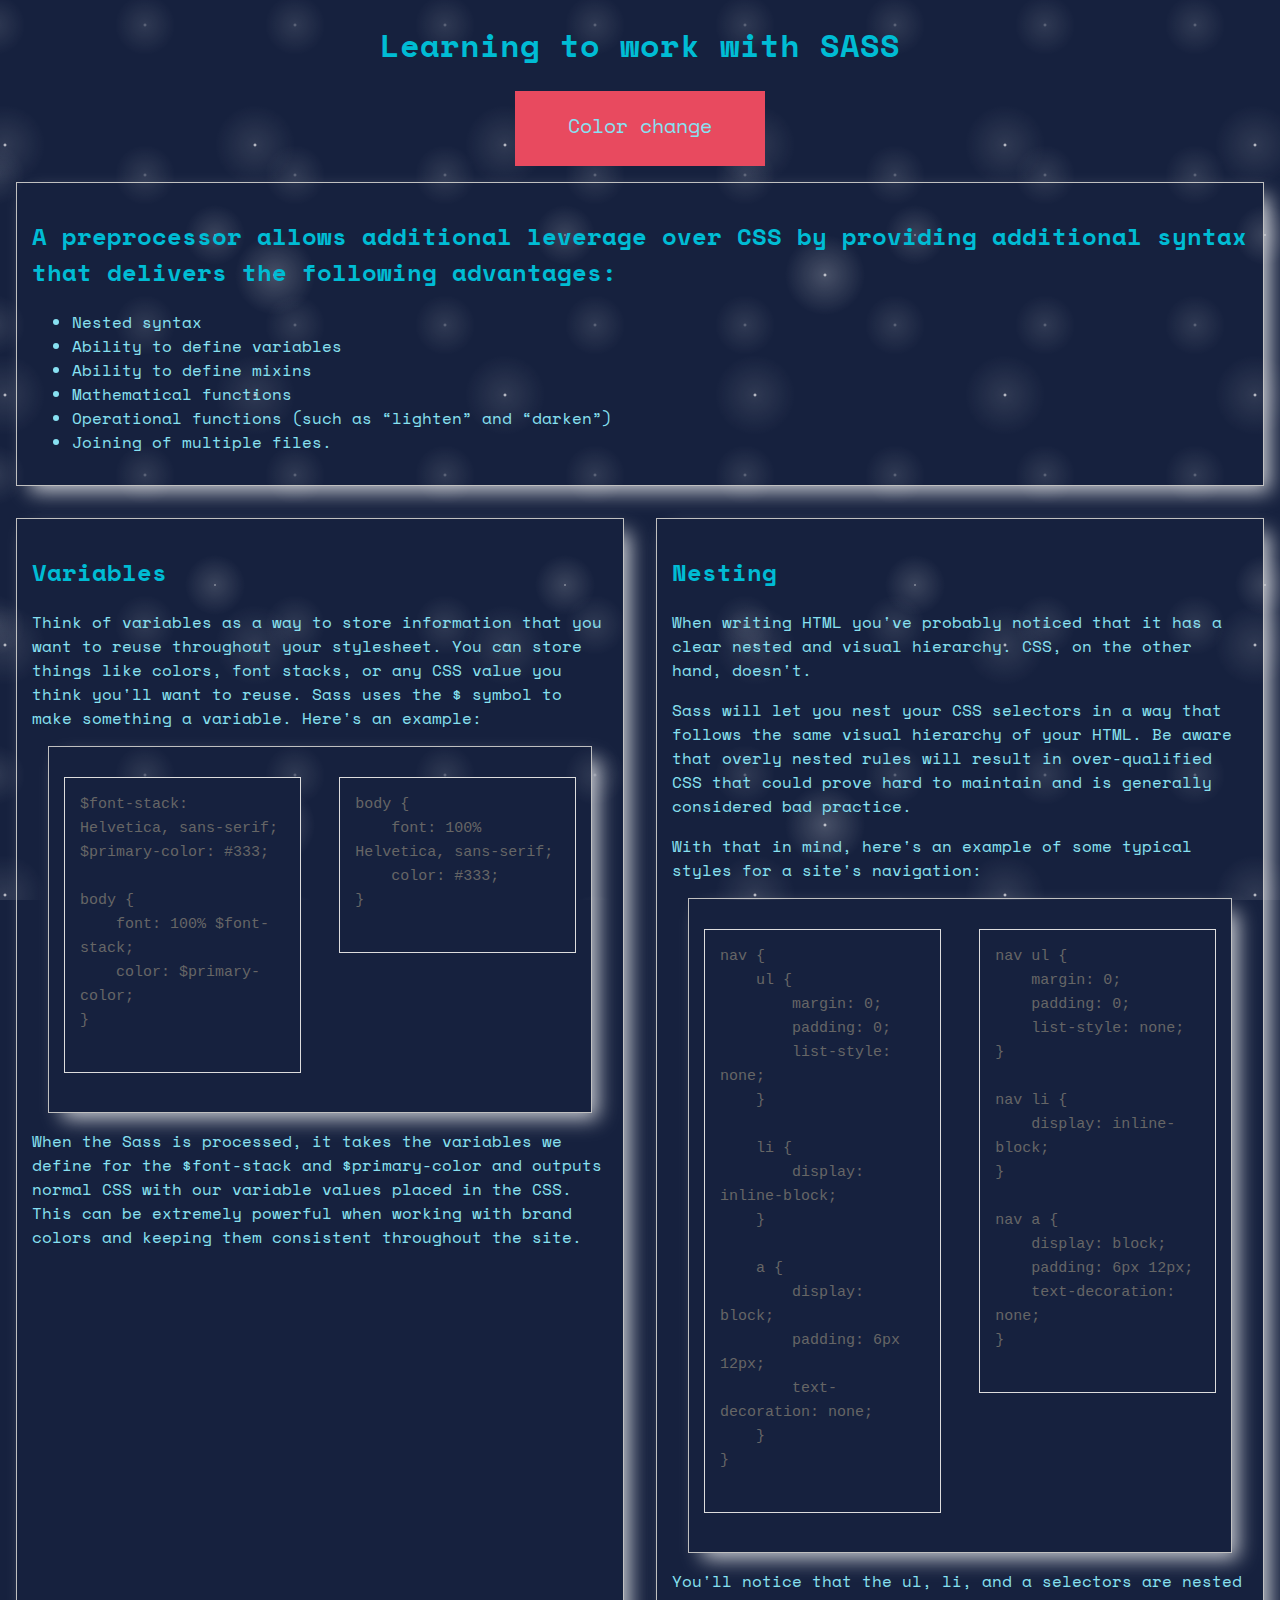
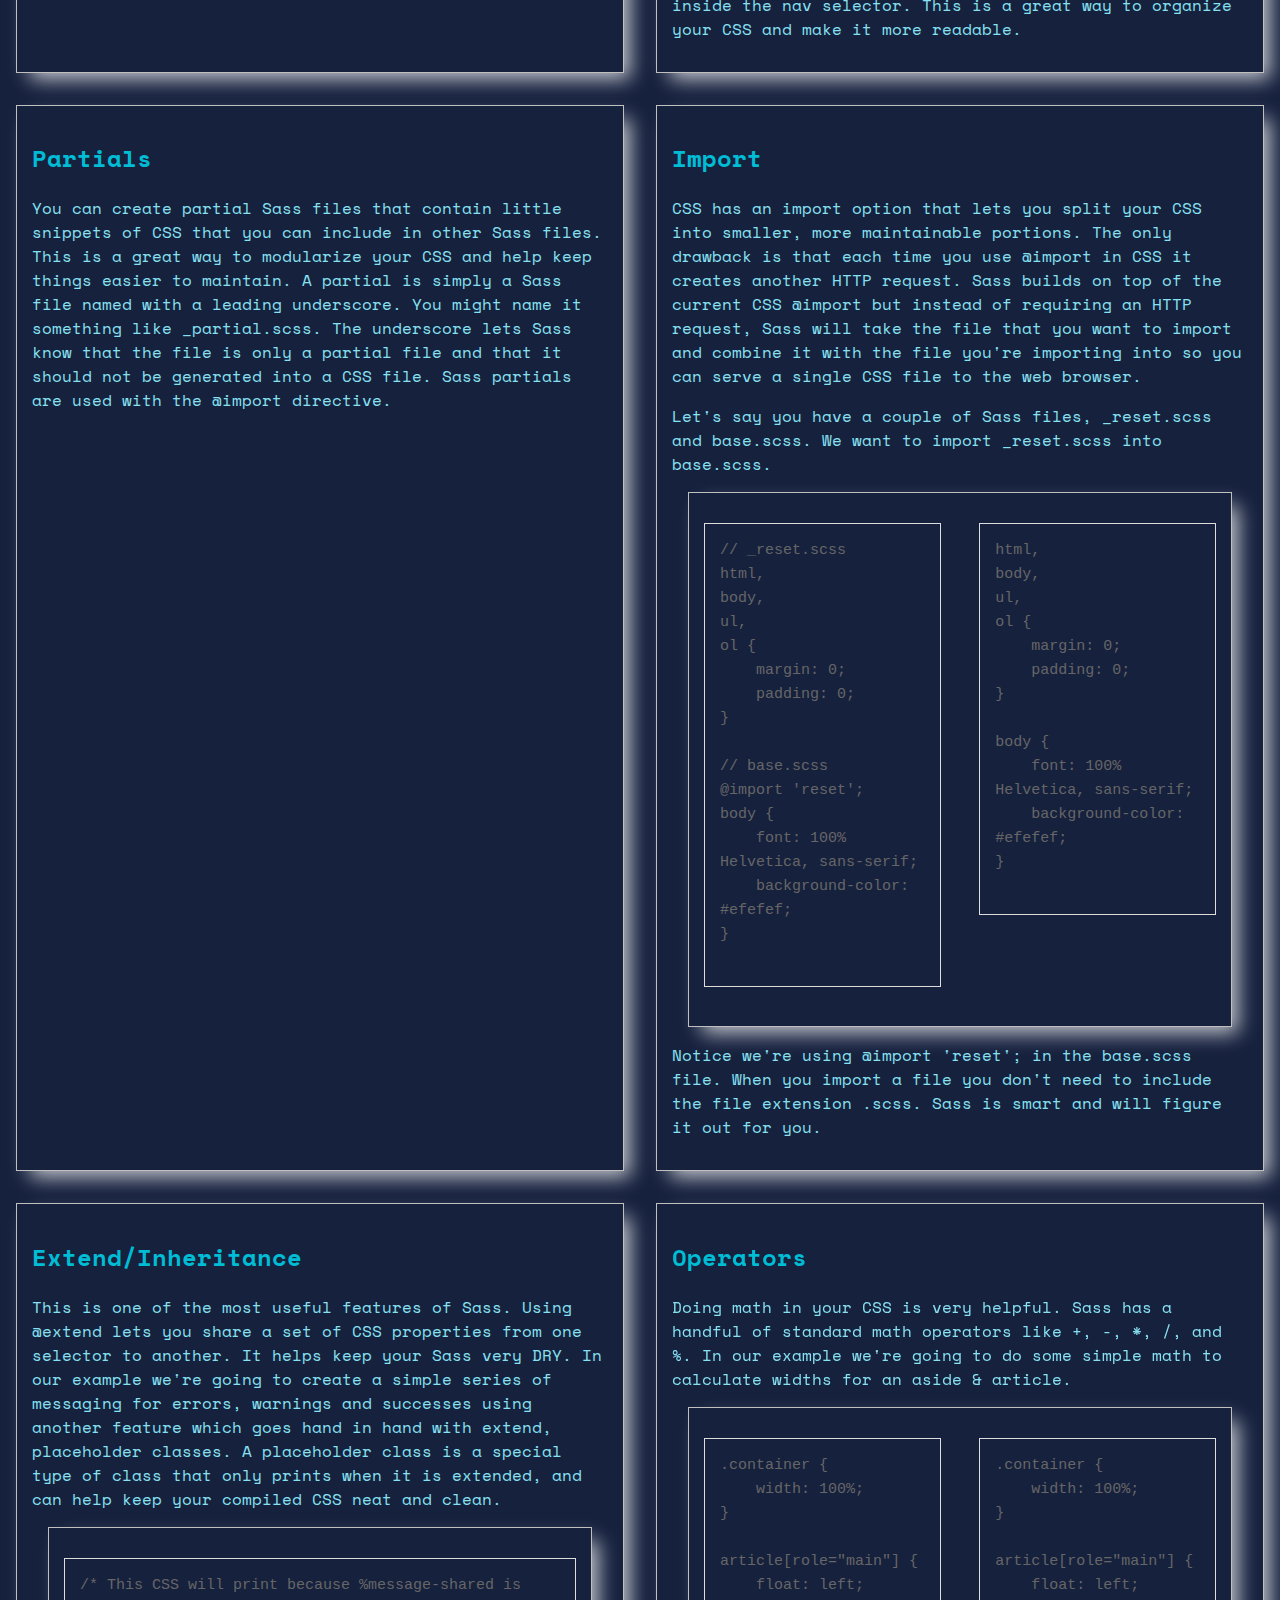
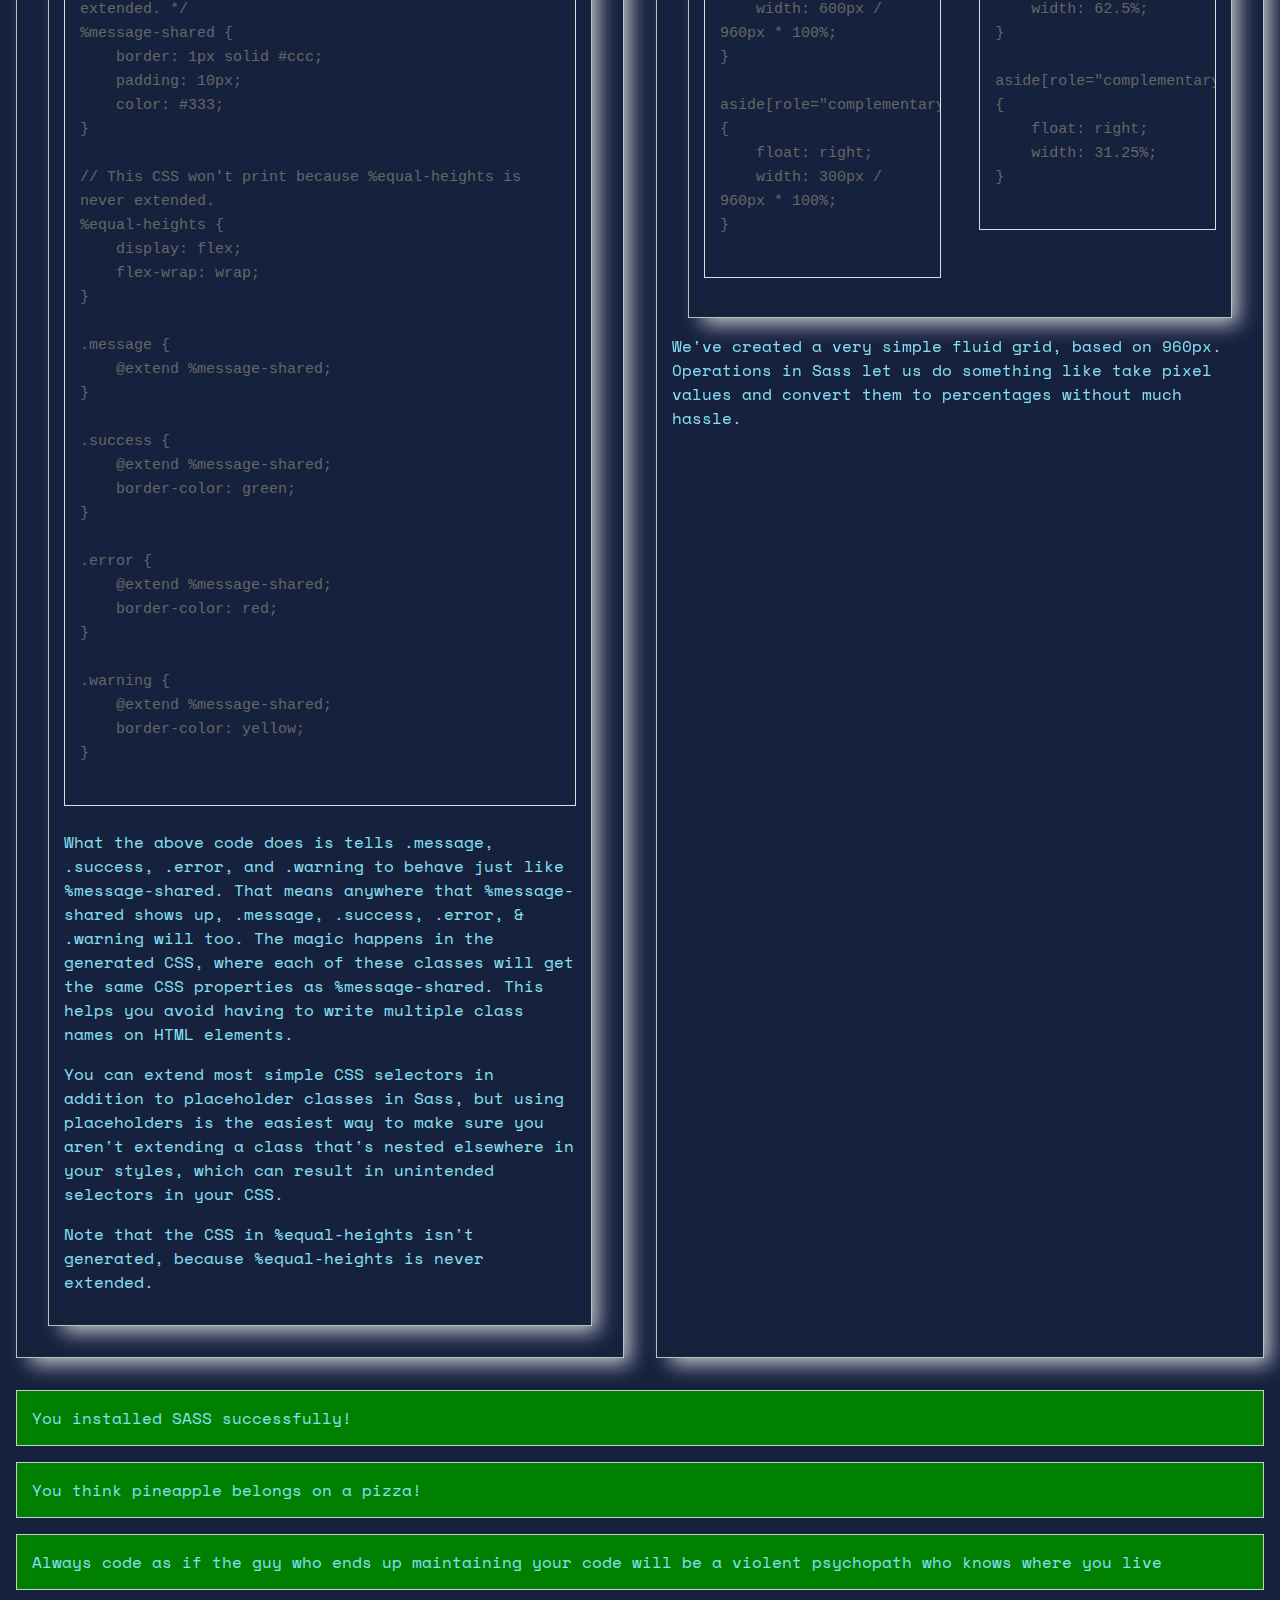
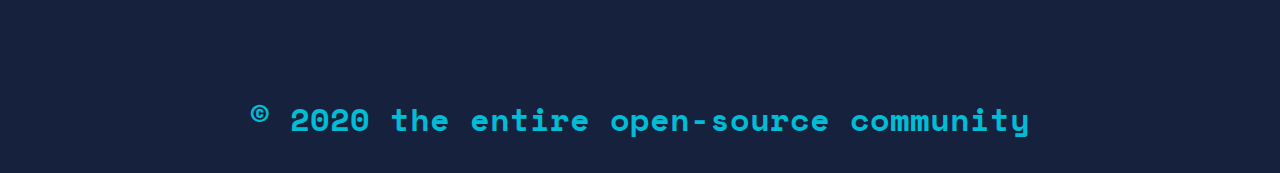
<file: index.html>
<!DOCTYPE html>
<html lang="en">
<head>
    <meta charset="UTF-8" />
    <meta
            name="viewport"
            content="width=device-width, user-scalable=no, initial-scale=1.0, maximum-scale=1.0, minimum-scale=1.0"
    />
    <meta http-equiv="X-UA-Compatible" content="ie=edge" />
    <title>Learning to work with SASS</title>

    <link
            href="https://fonts.googleapis.com/css?family=Space+Mono&display=swap"
            rel="stylesheet"
    />

    <link href="css/blue.css" type="text/css" rel="stylesheet" />
</head>
<body>
<header>
    <h1>Learning to work with SASS</h1>
</header>

<div class="cchange"><a href="red.html">Color change</a></div>

<article>
    <section id="selling-points">
        <h2>
            A preprocessor allows additional leverage over CSS by providing
            additional syntax that delivers the following advantages:
        </h2>

        <ul>
            <li>Nested syntax</li>
            <li>Ability to define variables</li>
            <li>Ability to define mixins</li>
            <li>Mathematical functions</li>
            <li>Operational functions (such as “lighten” and “darken”)</li>
            <li>Joining of multiple files.</li>
        </ul>
    </section>

    <section>
        <h2>Variables</h2>
        <p>
            Think of variables as a way to store information that you want to
            reuse throughout your stylesheet. You can store things like colors,
            font stacks, or any CSS value you think you'll want to reuse. Sass
            uses the $ symbol to make something a variable. Here's an example:
        </p>

        <section>
          <pre class="before">
$font-stack: Helvetica, sans-serif;
$primary-color: #333;

body {
    font: 100% $font-stack;
    color: $primary-color;
}
          </pre>
            <pre class="after">
body {
    font: 100% Helvetica, sans-serif;
    color: #333;
}
          </pre>
        </section>

        <p>
            When the Sass is processed, it takes the variables we define for the
            $font-stack and $primary-color and outputs normal CSS with our
            variable values placed in the CSS. This can be extremely powerful when
            working with brand colors and keeping them consistent throughout the
            site.
        </p>
    </section>

    <section>
        <h2>Nesting</h2>
        <p>
            When writing HTML you've probably noticed that it has a clear nested
            and visual hierarchy. CSS, on the other hand, doesn't.
        </p>

        <p>
            Sass will let you nest your CSS selectors in a way that follows the
            same visual hierarchy of your HTML. Be aware that overly nested rules
            will result in over-qualified CSS that could prove hard to maintain
            and is generally considered bad practice.
        </p>

        <p>
            With that in mind, here's an example of some typical styles for a
            site's navigation:
        </p>

        <section>
          <pre class="before">
nav {
    ul {
        margin: 0;
        padding: 0;
        list-style: none;
    }

    li {
        display: inline-block;
    }

    a {
        display: block;
        padding: 6px 12px;
        text-decoration: none;
    }
}
          </pre>
            <pre class="after">
nav ul {
    margin: 0;
    padding: 0;
    list-style: none;
}

nav li {
    display: inline-block;
}

nav a {
    display: block;
    padding: 6px 12px;
    text-decoration: none;
}
          </pre>
        </section>

        <p>
            You'll notice that the ul, li, and a selectors are nested inside the
            nav selector. This is a great way to organize your CSS and make it
            more readable.
        </p>
    </section>
    <section>
        <h2>Partials</h2>
        <p>
            You can create partial Sass files that contain little snippets of CSS
            that you can include in other Sass files. This is a great way to
            modularize your CSS and help keep things easier to maintain. A partial
            is simply a Sass file named with a leading underscore. You might name
            it something like _partial.scss. The underscore lets Sass know that
            the file is only a partial file and that it should not be generated
            into a CSS file. Sass partials are used with the @import directive.
        </p>
    </section>
    <section>
        <h2>Import</h2>
        <p>
            CSS has an import option that lets you split your CSS into smaller,
            more maintainable portions. The only drawback is that each time you
            use @import in CSS it creates another HTTP request. Sass builds on top
            of the current CSS @import but instead of requiring an HTTP request,
            Sass will take the file that you want to import and combine it with
            the file you're importing into so you can serve a single CSS file to
            the web browser.
        </p>

        <p>
            Let's say you have a couple of Sass files, _reset.scss and base.scss.
            We want to import _reset.scss into base.scss.
        </p>

        <section>
          <pre class="before">
// _reset.scss
html,
body,
ul,
ol {
    margin: 0;
    padding: 0;
}

// base.scss
@import 'reset';
body {
    font: 100% Helvetica, sans-serif;
    background-color: #efefef;
}
          </pre>
            <pre class="after">
html,
body,
ul,
ol {
    margin: 0;
    padding: 0;
}

body {
    font: 100% Helvetica, sans-serif;
    background-color: #efefef;
}
          </pre>
        </section>

        <p>
            Notice we're using @import 'reset'; in the base.scss file. When you
            import a file you don't need to include the file extension .scss. Sass
            is smart and will figure it out for you.
        </p>
    </section>
    <section>
        <h2>Extend/Inheritance</h2>
        <p>
            This is one of the most useful features of Sass. Using @extend lets
            you share a set of CSS properties from one selector to another. It
            helps keep your Sass very DRY. In our example we're going to create a
            simple series of messaging for errors, warnings and successes using
            another feature which goes hand in hand with extend, placeholder
            classes. A placeholder class is a special type of class that only
            prints when it is extended, and can help keep your compiled CSS neat
            and clean.
        </p>
        <section>
          <pre>
/* This CSS will print because %message-shared is extended. */
%message-shared {
    border: 1px solid #ccc;
    padding: 10px;
    color: #333;
}

// This CSS won't print because %equal-heights is never extended.
%equal-heights {
    display: flex;
    flex-wrap: wrap;
}

.message {
    @extend %message-shared;
}

.success {
    @extend %message-shared;
    border-color: green;
}

.error {
    @extend %message-shared;
    border-color: red;
}

.warning {
    @extend %message-shared;
    border-color: yellow;
}
          </pre>

            <p>
                What the above code does is tells .message, .success, .error, and
                .warning to behave just like %message-shared. That means anywhere
                that %message-shared shows up, .message, .success, .error, &
                .warning will too. The magic happens in the generated CSS, where
                each of these classes will get the same CSS properties as
                %message-shared. This helps you avoid having to write multiple class
                names on HTML elements.
            </p>

            <p>
                You can extend most simple CSS selectors in addition to placeholder
                classes in Sass, but using placeholders is the easiest way to make
                sure you aren't extending a class that's nested elsewhere in your
                styles, which can result in unintended selectors in your CSS.
            </p>
            <p>
                Note that the CSS in %equal-heights isn't generated, because
                %equal-heights is never extended.
            </p>
        </section>
    </section>
    <section>
        <h2>Operators</h2>
        <p>
            Doing math in your CSS is very helpful. Sass has a handful of standard
            math operators like +, -, *, /, and %. In our example we're going to
            do some simple math to calculate widths for an aside & article.
        </p>

        <section>
          <pre class="before">
.container {
    width: 100%;
}

article[role="main"] {
    float: left;
    width: 600px / 960px * 100%;
}

aside[role="complementary"] {
    float: right;
    width: 300px / 960px * 100%;
}
          </pre>
            <pre class="after">
.container {
    width: 100%;
}

article[role="main"] {
    float: left;
    width: 62.5%;
}

aside[role="complementary"] {
    float: right;
    width: 31.25%;
}
          </pre>
        </section>

        <p>
            We've created a very simple fluid grid, based on 960px. Operations in
            Sass let us do something like take pixel values and convert them to
            percentages without much hassle.
        </p>
    </section>
</article>

<p class="success">
    You installed SASS successfully!
</p>
<p class="error">
    You think pineapple belongs on a pizza!
</p>
<p class="warning">
    Always code as if the guy who ends up maintaining your code will be a
    violent psychopath who knows where you live
</p>

<footer>
    <h6>&copy; 2020 the entire open-source community</h6>
</footer>
</body>
</html>
</file>
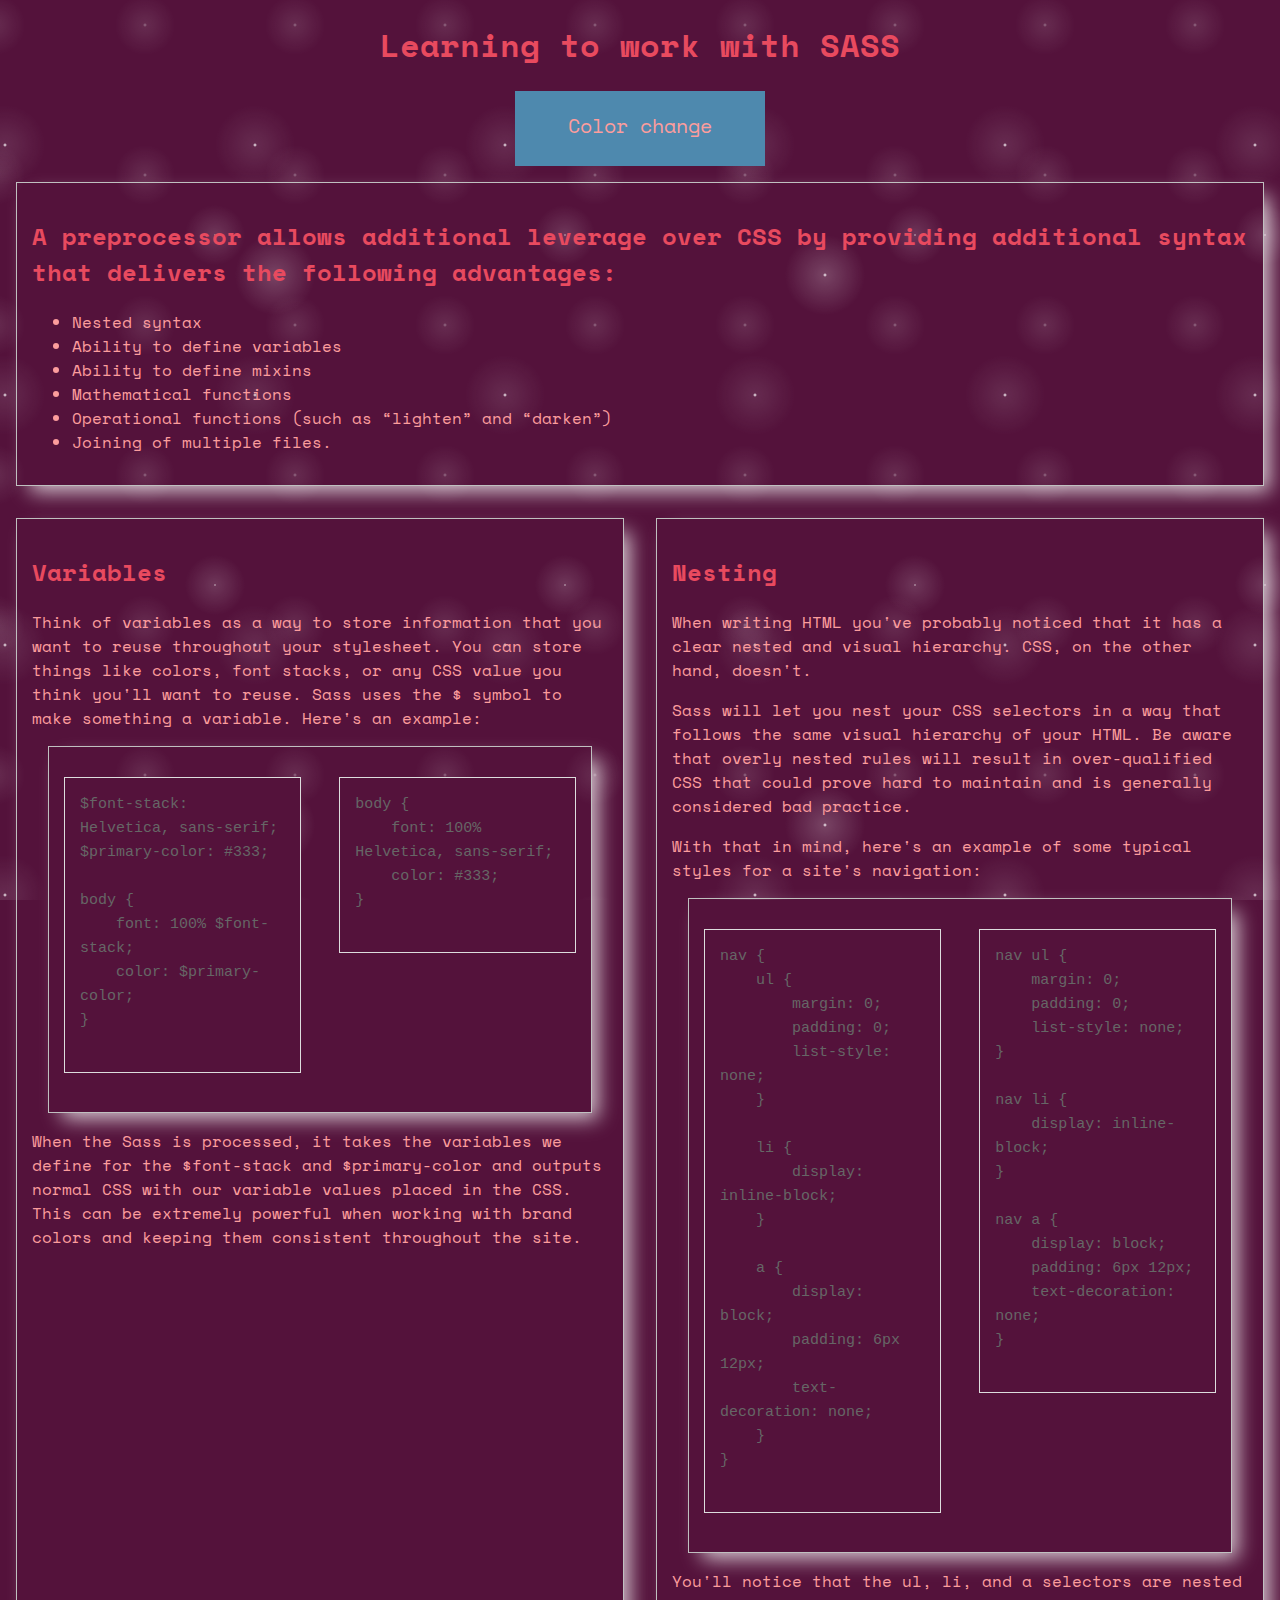
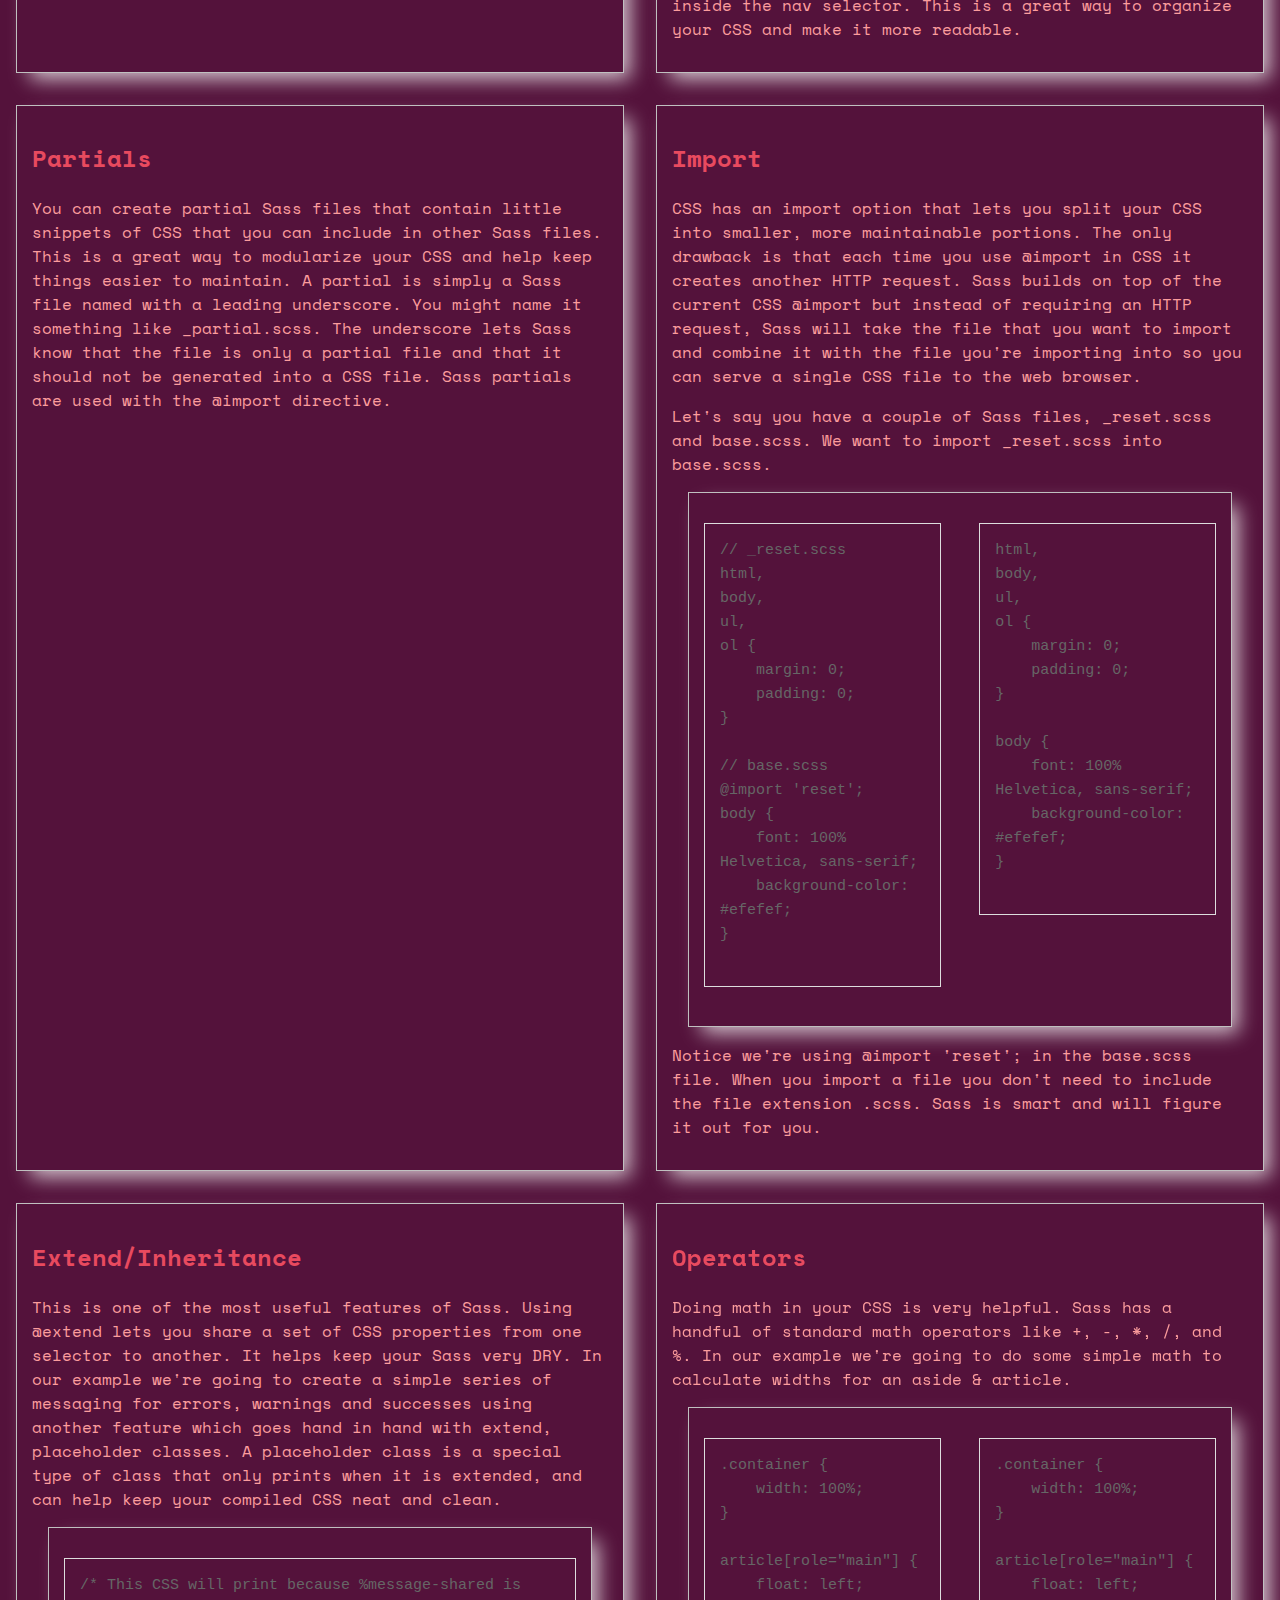
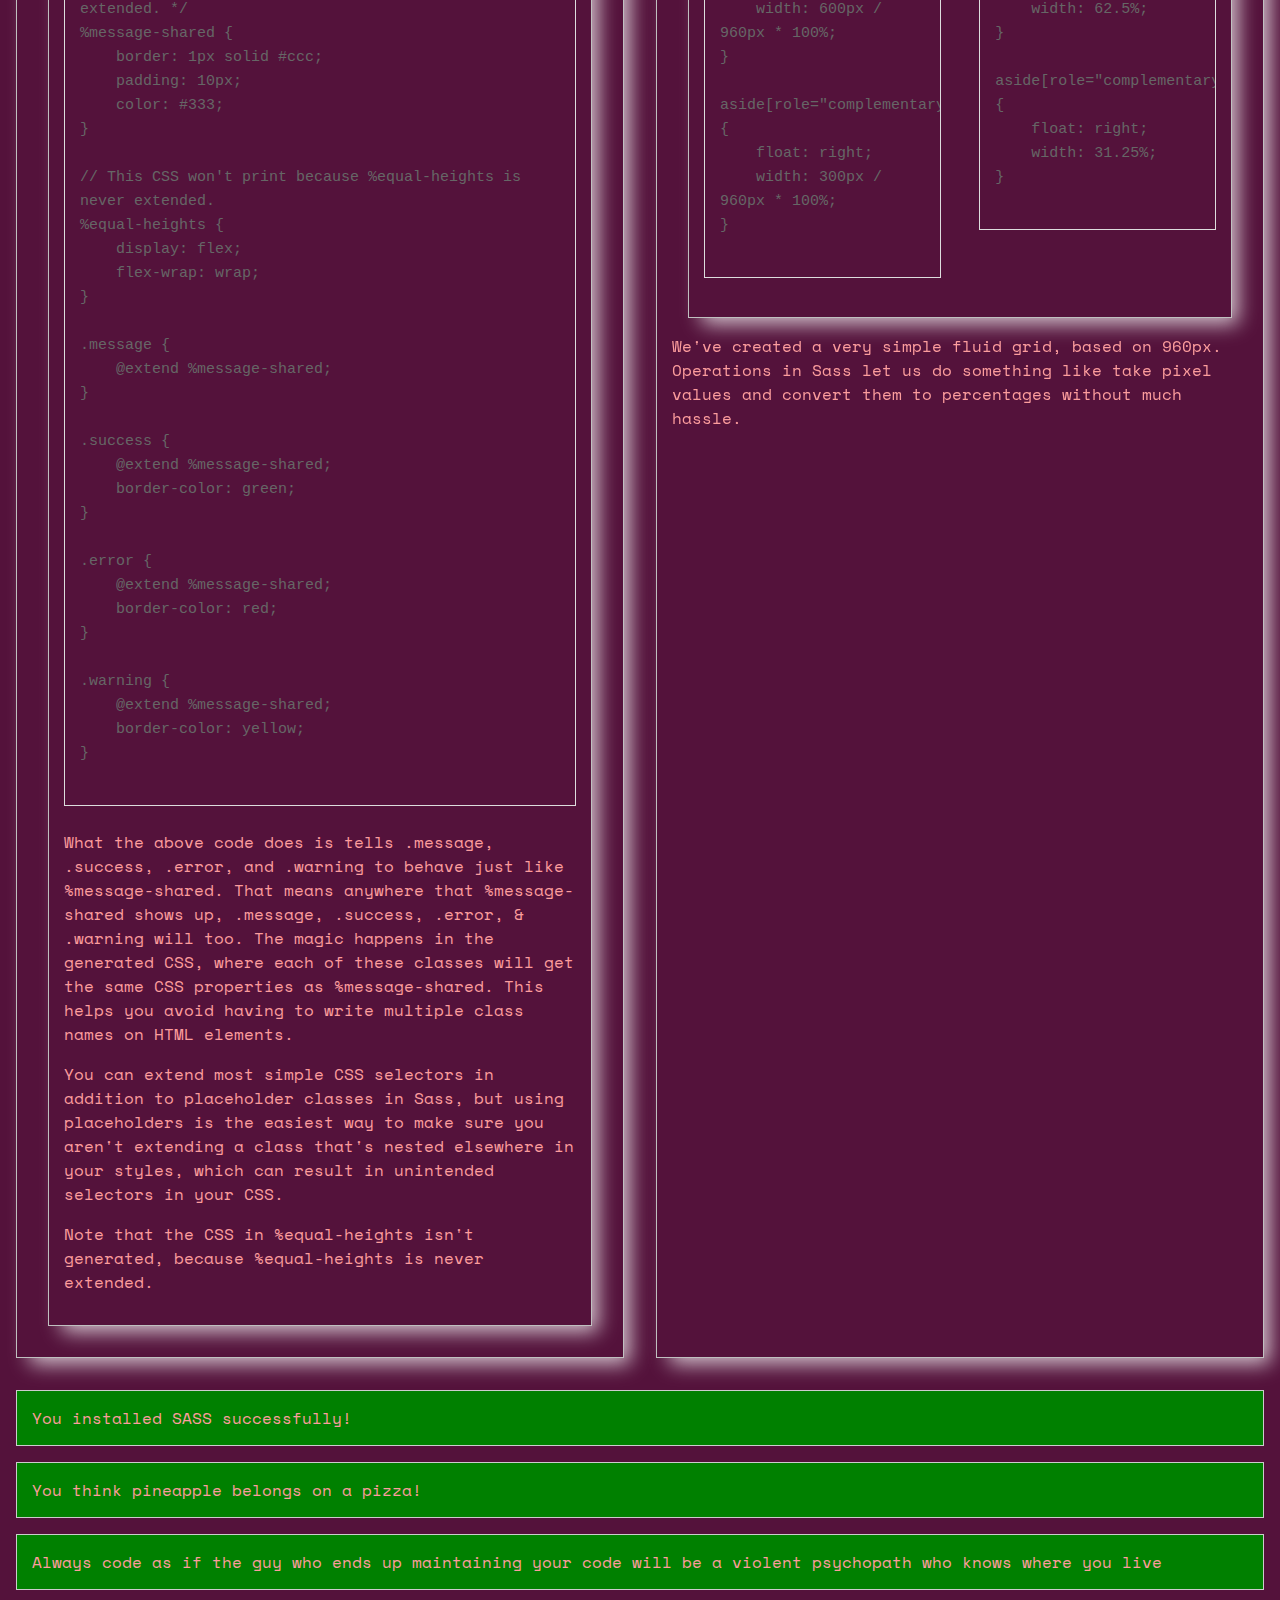
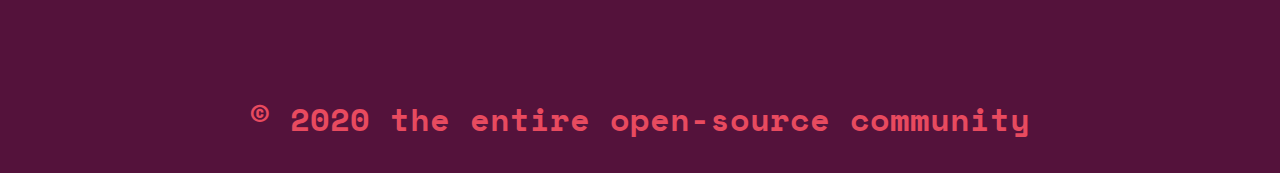
<file: red.html>
<!DOCTYPE html>
<html lang="en">
<head>
    <meta charset="UTF-8" />
    <meta
            name="viewport"
            content="width=device-width, user-scalable=no, initial-scale=1.0, maximum-scale=1.0, minimum-scale=1.0"
    />
    <meta http-equiv="X-UA-Compatible" content="ie=edge" />
    <title>Learning to work with SASS</title>

    <link
            href="https://fonts.googleapis.com/css?family=Space+Mono&display=swap"
            rel="stylesheet"
    />

    <link href="css/red.css" type="text/css" rel="stylesheet" />
</head>
<body>
<header>
    <h1>Learning to work with SASS</h1>
</header>

<div class="cchange"><a href="index.html">Color change</a></div>

<article>
    <section id="selling-points">
        <h2>
            A preprocessor allows additional leverage over CSS by providing
            additional syntax that delivers the following advantages:
        </h2>

        <ul>
            <li>Nested syntax</li>
            <li>Ability to define variables</li>
            <li>Ability to define mixins</li>
            <li>Mathematical functions</li>
            <li>Operational functions (such as “lighten” and “darken”)</li>
            <li>Joining of multiple files.</li>
        </ul>
    </section>

    <section>
        <h2>Variables</h2>
        <p>
            Think of variables as a way to store information that you want to
            reuse throughout your stylesheet. You can store things like colors,
            font stacks, or any CSS value you think you'll want to reuse. Sass
            uses the $ symbol to make something a variable. Here's an example:
        </p>

        <section>
          <pre class="before">
$font-stack: Helvetica, sans-serif;
$primary-color: #333;

body {
    font: 100% $font-stack;
    color: $primary-color;
}
          </pre>
            <pre class="after">
body {
    font: 100% Helvetica, sans-serif;
    color: #333;
}
          </pre>
        </section>

        <p>
            When the Sass is processed, it takes the variables we define for the
            $font-stack and $primary-color and outputs normal CSS with our
            variable values placed in the CSS. This can be extremely powerful when
            working with brand colors and keeping them consistent throughout the
            site.
        </p>
    </section>

    <section>
        <h2>Nesting</h2>
        <p>
            When writing HTML you've probably noticed that it has a clear nested
            and visual hierarchy. CSS, on the other hand, doesn't.
        </p>

        <p>
            Sass will let you nest your CSS selectors in a way that follows the
            same visual hierarchy of your HTML. Be aware that overly nested rules
            will result in over-qualified CSS that could prove hard to maintain
            and is generally considered bad practice.
        </p>

        <p>
            With that in mind, here's an example of some typical styles for a
            site's navigation:
        </p>

        <section>
          <pre class="before">
nav {
    ul {
        margin: 0;
        padding: 0;
        list-style: none;
    }

    li {
        display: inline-block;
    }

    a {
        display: block;
        padding: 6px 12px;
        text-decoration: none;
    }
}
          </pre>
            <pre class="after">
nav ul {
    margin: 0;
    padding: 0;
    list-style: none;
}

nav li {
    display: inline-block;
}

nav a {
    display: block;
    padding: 6px 12px;
    text-decoration: none;
}
          </pre>
        </section>

        <p>
            You'll notice that the ul, li, and a selectors are nested inside the
            nav selector. This is a great way to organize your CSS and make it
            more readable.
        </p>
    </section>
    <section>
        <h2>Partials</h2>
        <p>
            You can create partial Sass files that contain little snippets of CSS
            that you can include in other Sass files. This is a great way to
            modularize your CSS and help keep things easier to maintain. A partial
            is simply a Sass file named with a leading underscore. You might name
            it something like _partial.scss. The underscore lets Sass know that
            the file is only a partial file and that it should not be generated
            into a CSS file. Sass partials are used with the @import directive.
        </p>
    </section>
    <section>
        <h2>Import</h2>
        <p>
            CSS has an import option that lets you split your CSS into smaller,
            more maintainable portions. The only drawback is that each time you
            use @import in CSS it creates another HTTP request. Sass builds on top
            of the current CSS @import but instead of requiring an HTTP request,
            Sass will take the file that you want to import and combine it with
            the file you're importing into so you can serve a single CSS file to
            the web browser.
        </p>

        <p>
            Let's say you have a couple of Sass files, _reset.scss and base.scss.
            We want to import _reset.scss into base.scss.
        </p>

        <section>
          <pre class="before">
// _reset.scss
html,
body,
ul,
ol {
    margin: 0;
    padding: 0;
}

// base.scss
@import 'reset';
body {
    font: 100% Helvetica, sans-serif;
    background-color: #efefef;
}
          </pre>
            <pre class="after">
html,
body,
ul,
ol {
    margin: 0;
    padding: 0;
}

body {
    font: 100% Helvetica, sans-serif;
    background-color: #efefef;
}
          </pre>
        </section>

        <p>
            Notice we're using @import 'reset'; in the base.scss file. When you
            import a file you don't need to include the file extension .scss. Sass
            is smart and will figure it out for you.
        </p>
    </section>
    <section>
        <h2>Extend/Inheritance</h2>
        <p>
            This is one of the most useful features of Sass. Using @extend lets
            you share a set of CSS properties from one selector to another. It
            helps keep your Sass very DRY. In our example we're going to create a
            simple series of messaging for errors, warnings and successes using
            another feature which goes hand in hand with extend, placeholder
            classes. A placeholder class is a special type of class that only
            prints when it is extended, and can help keep your compiled CSS neat
            and clean.
        </p>
        <section>
          <pre>
/* This CSS will print because %message-shared is extended. */
%message-shared {
    border: 1px solid #ccc;
    padding: 10px;
    color: #333;
}

// This CSS won't print because %equal-heights is never extended.
%equal-heights {
    display: flex;
    flex-wrap: wrap;
}

.message {
    @extend %message-shared;
}

.success {
    @extend %message-shared;
    border-color: green;
}

.error {
    @extend %message-shared;
    border-color: red;
}

.warning {
    @extend %message-shared;
    border-color: yellow;
}
          </pre>

            <p>
                What the above code does is tells .message, .success, .error, and
                .warning to behave just like %message-shared. That means anywhere
                that %message-shared shows up, .message, .success, .error, &
                .warning will too. The magic happens in the generated CSS, where
                each of these classes will get the same CSS properties as
                %message-shared. This helps you avoid having to write multiple class
                names on HTML elements.
            </p>

            <p>
                You can extend most simple CSS selectors in addition to placeholder
                classes in Sass, but using placeholders is the easiest way to make
                sure you aren't extending a class that's nested elsewhere in your
                styles, which can result in unintended selectors in your CSS.
            </p>
            <p>
                Note that the CSS in %equal-heights isn't generated, because
                %equal-heights is never extended.
            </p>
        </section>
    </section>
    <section>
        <h2>Operators</h2>
        <p>
            Doing math in your CSS is very helpful. Sass has a handful of standard
            math operators like +, -, *, /, and %. In our example we're going to
            do some simple math to calculate widths for an aside & article.
        </p>

        <section>
          <pre class="before">
.container {
    width: 100%;
}

article[role="main"] {
    float: left;
    width: 600px / 960px * 100%;
}

aside[role="complementary"] {
    float: right;
    width: 300px / 960px * 100%;
}
          </pre>
            <pre class="after">
.container {
    width: 100%;
}

article[role="main"] {
    float: left;
    width: 62.5%;
}

aside[role="complementary"] {
    float: right;
    width: 31.25%;
}
          </pre>
        </section>

        <p>
            We've created a very simple fluid grid, based on 960px. Operations in
            Sass let us do something like take pixel values and convert them to
            percentages without much hassle.
        </p>
    </section>
</article>

<p class="success">
    You installed SASS successfully!
</p>
<p class="error">
    You think pineapple belongs on a pizza!
</p>
<p class="warning">
    Always code as if the guy who ends up maintaining your code will be a
    violent psychopath who knows where you live
</p>

<footer>
    <h6>&copy; 2020 the entire open-source community</h6>
</footer>
</body>
</html>
</file>
<file: css/blue.css>
body{font:100% "Space Mono",monospace;color:#88e1f2;margin:0px;padding:0px;background-color:#16213e;background-image:radial-gradient(#fff, rgba(255, 255, 255, 0.2) 2px, transparent 40px),radial-gradient(#fff, rgba(255, 255, 255, 0.15) 1px, transparent 30px),radial-gradient(#fff, rgba(255, 255, 255, 0.1) 2px, transparent 40px),radial-gradient(rgba(255, 255, 255, 0.4), rgba(255, 255, 255, 0.1) 2px, transparent 30px);background-size:550px 550px,350px 350px,250px 250px,150px 150px;background-position:0 0,40px 60px,130px 270px,70px 100px;background-attachment:fixed}.cchange{width:250px;height:75px;background:#e84a5f;margin:0 auto}.cchange a:link,.cchange a:active,.cchange a:visited{color:#88e1f2;font-size:20px;text-align:center;text-decoration:none;padding:20px;display:block}article{display:flex;flex-wrap:wrap}article section{flex-grow:1;flex-basis:45%;border:1px silver solid;-webkit-box-shadow:10px 10px 19px -4px rgba(255,255,255,.75);-moz-box-shadow:10px 10px 19px -4px rgba(255,255,255,.75);box-shadow:10px 10px 19px -4px rgba(255,255,255,.75);padding:15px;margin:16px;clear:both;overflow:auto;box-sizing:border-box}article section#selling-points{flex-grow:2;flex-basis:100%}article pre{background:#16213e;border:1px solid #ddd;color:#666;font-family:monospace;font-size:15px;line-height:1.6;margin-bottom:1.6em;max-width:100%;overflow:auto;padding:15px;display:block;white-space:pre-wrap}article pre.before{float:left;width:40%}article pre.after{float:right;width:40%}h1,h2,h6{color:#00bcd4}h1{text-align:center}h6{text-align:center;font-size:2em;padding:30px;margin-bottom:0px}.message,.success,.error,.warning{border:1px solid #ccc;padding:15px;margin:16px;color:#88e1f2;background-color:#000}.success,.warning,.error{background-color:green}/*# sourceMappingURL=blue.css.map */
</file>
<file: css/red.css>
body{font:100% "Space Mono",monospace;color:#fc9d9d;margin:0px;padding:0px;background-color:#54123b;background-image:radial-gradient(#fff, rgba(255, 255, 255, 0.2) 2px, transparent 40px),radial-gradient(#fff, rgba(255, 255, 255, 0.15) 1px, transparent 30px),radial-gradient(#fff, rgba(255, 255, 255, 0.1) 2px, transparent 40px),radial-gradient(rgba(255, 255, 255, 0.4), rgba(255, 255, 255, 0.1) 2px, transparent 30px);background-size:550px 550px,350px 350px,250px 250px,150px 150px;background-position:0 0,40px 60px,130px 270px,70px 100px;background-attachment:fixed}.cchange{width:250px;height:75px;background:#4e89ae;margin:0 auto}.cchange a:link,.cchange a:active,.cchange a:visited{color:#fc9d9d;font-size:20px;text-align:center;text-decoration:none;padding:20px;display:block}article{display:flex;flex-wrap:wrap}article section{flex-grow:1;flex-basis:45%;border:1px silver solid;-webkit-box-shadow:10px 10px 19px -4px rgba(255,255,255,.75);-moz-box-shadow:10px 10px 19px -4px rgba(255,255,255,.75);box-shadow:10px 10px 19px -4px rgba(255,255,255,.75);padding:15px;margin:16px;clear:both;overflow:auto;box-sizing:border-box}article section#selling-points{flex-grow:2;flex-basis:100%}article pre{background:#54123b;border:1px solid #ddd;color:#666;font-family:monospace;font-size:15px;line-height:1.6;margin-bottom:1.6em;max-width:100%;overflow:auto;padding:15px;display:block;white-space:pre-wrap}article pre.before{float:left;width:40%}article pre.after{float:right;width:40%}h1,h2,h6{color:#e84a5f}h1{text-align:center}h6{text-align:center;font-size:2em;padding:30px;margin-bottom:0px}.message,.success,.error,.warning{border:1px solid #ccc;padding:15px;margin:16px;color:#fc9d9d;background-color:#000}.success,.warning,.error{background-color:green}/*# sourceMappingURL=red.css.map */
</file>
